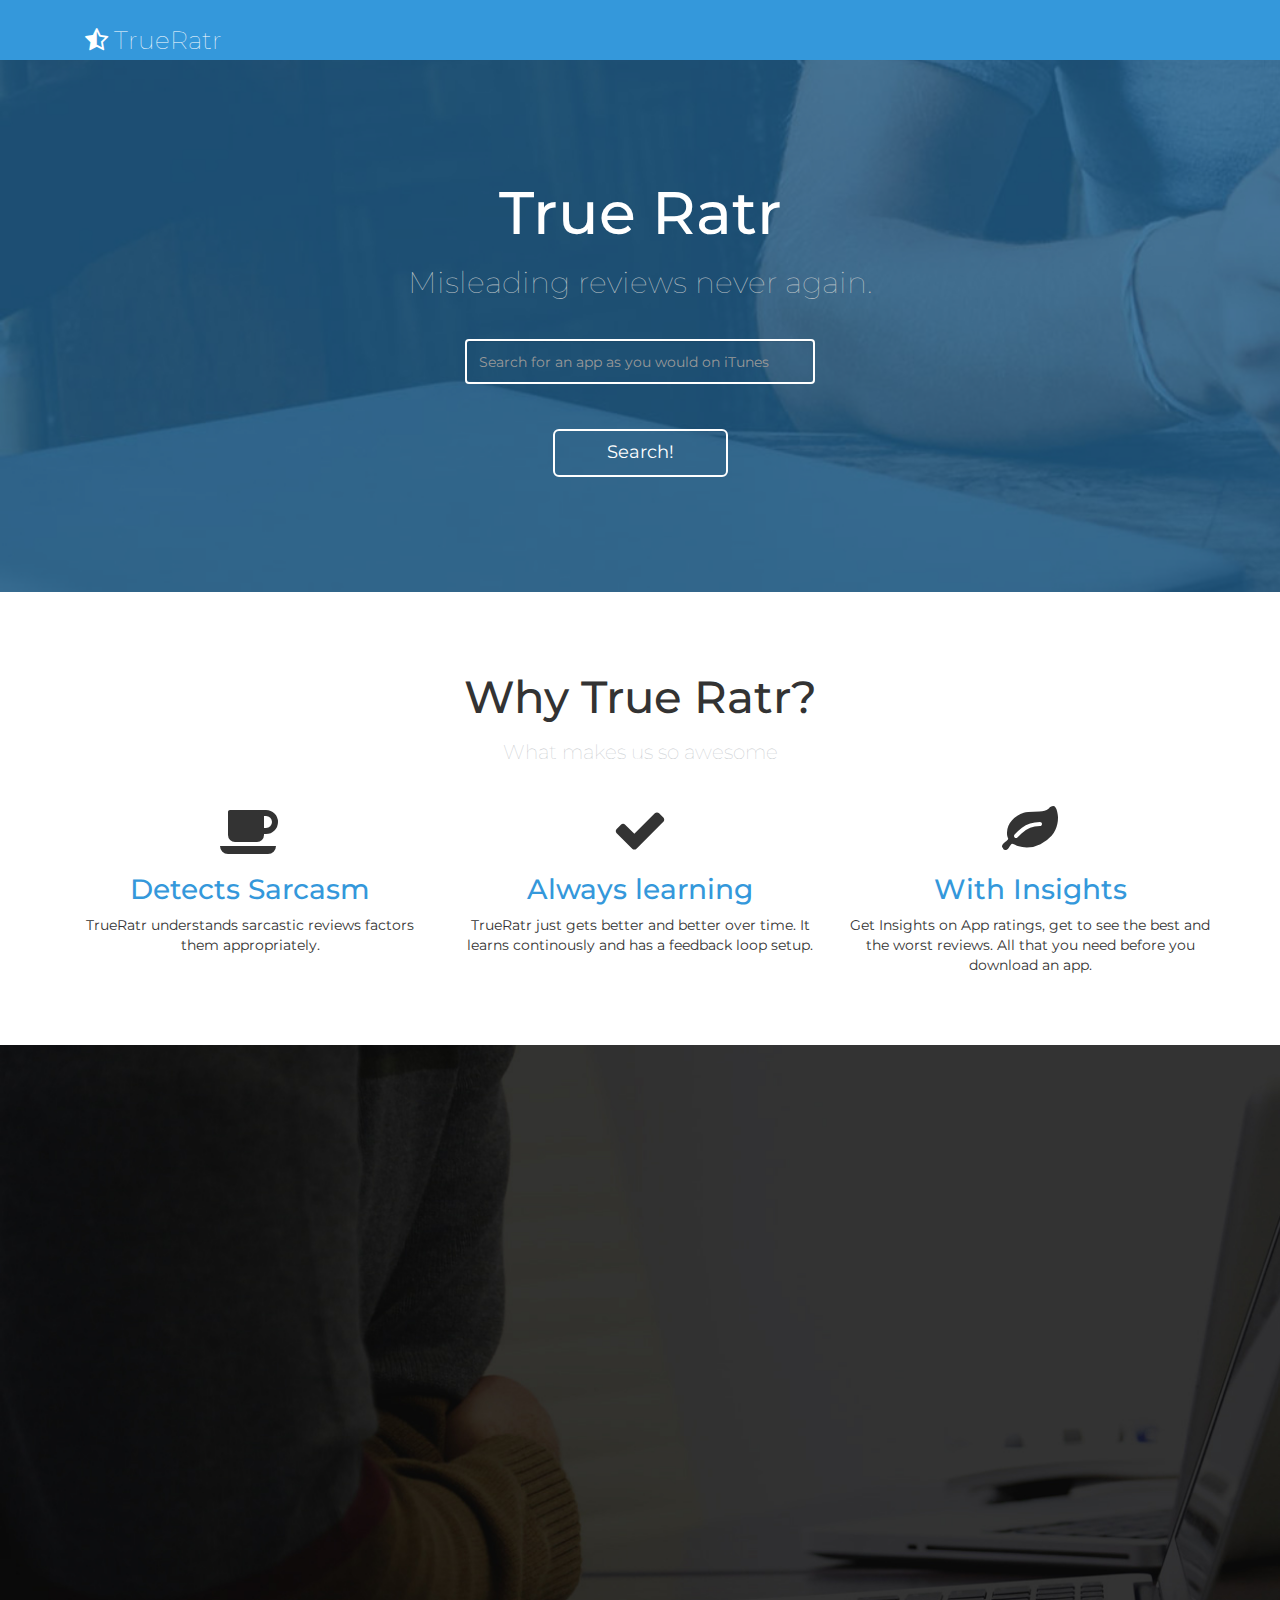
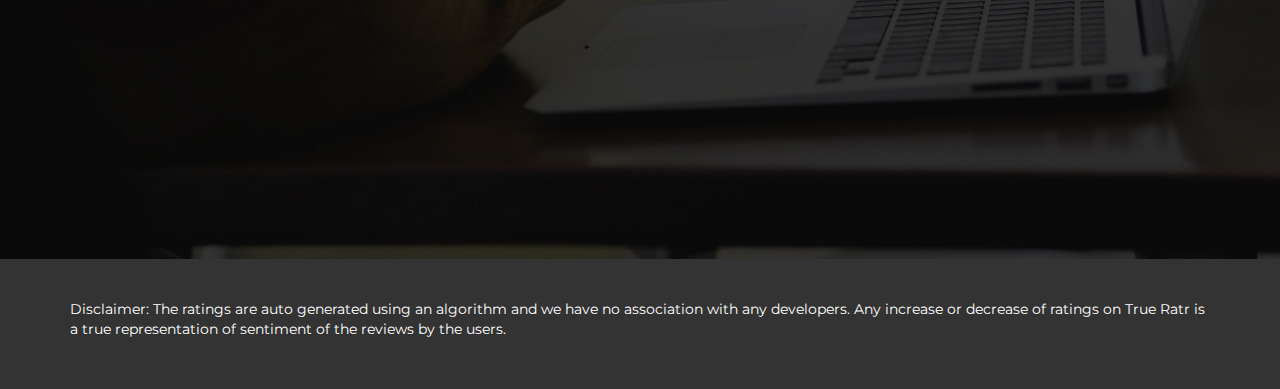
<file: index.html>
<!DOCTYPE html>
<html lang="en">

<head>
  <meta charset="utf-8">
  <meta name="viewport" content="width=device-width, initial-scale=1">
  <title>AppBox - Free Bootstrap App Theme</title>
  <link rel="apple-touch-icon" sizes="57x57" href="favicons/apple-icon-57x57.png">
<link rel="apple-touch-icon" sizes="60x60" href="favicons/apple-icon-60x60.png">
<link rel="apple-touch-icon" sizes="72x72" href="favicons/apple-icon-72x72.png">
<link rel="apple-touch-icon" sizes="76x76" href="favicons/apple-icon-76x76.png">
<link rel="apple-touch-icon" sizes="114x114" href="favicons/apple-icon-114x114.png">
<link rel="apple-touch-icon" sizes="120x120" href="favicons/apple-icon-120x120.png">
<link rel="apple-touch-icon" sizes="144x144" href="favicons/apple-icon-144x144.png">
<link rel="apple-touch-icon" sizes="152x152" href="favicons/apple-icon-152x152.png">
<link rel="apple-touch-icon" sizes="180x180" href="favicons/apple-icon-180x180.png">
<link rel="icon" type="image/png" sizes="192x192"  href="favicons/android-icon-192x192.png">
<link rel="icon" type="image/png" sizes="32x32" href="favicons/favicon-32x32.png">
<link rel="icon" type="image/png" sizes="96x96" href="favicons/favicon-96x96.png">
<link rel="icon" type="image/png" sizes="16x16" href="favicons/favicon-16x16.png">
<link rel="manifest" href="favicons/manifest.json">
<meta name="msapplication-TileColor" content="#ffffff">
<meta name="msapplication-TileImage" content="favicons/ms-icon-144x144.png">
<meta name="theme-color" content="#ffffff">



  <!-- Bootstrap -->
  <link rel="stylesheet" type="text/css" href="assets/css/bootstrap.css">

  <!-- Main Style -->
  <link rel="stylesheet" type="text/css" href="assets/css/main.css">

  <!-- Responsive Style -->
  <link rel="stylesheet" type="text/css" href="assets/css/responsive.css">

  <!--Icon Font-->
  <link rel="stylesheet" media="screen" href="assets/fonts/font-awesome/font-awesome.min.css" />


  <!-- Extras -->
  <link rel="stylesheet" type="text/css" href="assets/extras/animate.css">


  <!-- jQuery Load -->
  <script src="assets/js/jquery-min.js"></script>
  <!-- HTML5 Shim and Respond.js IE8 support of HTML5 elements and media queries -->

  <!--[if lt IE 9]>
          <script src="https://oss.maxcdn.com/libs/html5shiv/3.7.0/html5shiv.js"></script>
          <script src="https://oss.maxcdn.com/libs/respond.js/1.4.2/respond.min.js"></script>
        <![endif]-->

</head>

<body>
  <!-- Nav Menu Section -->
  <div class="logo-menu">
    <nav class="navbar navbar-default">
      <div class="container">
        <!-- Brand and toggle get grouped for better mobile display -->
        <div class="navbar-header col-md-3">
          
          <a class="navbar-brand" href="index.html"><i class="fa fa-fa fa-star-half-o"></i> TrueRatr</a>
        </div>

        <div class="collapse navbar-collapse" id="navbar">
          <ul class="nav navbar-nav pull-right">
          
          </ul>
        </div>
      </div>
    </nav>
  </div>
  <!-- Nav Menu Section End -->

  <!-- Hero Area Section -->

  <section id="hero-area">
    <div class="hero-inner">
      <div class="container">
        <div class="row">
          <div class="col-md-12">
            <h1 class="title-big">True Ratr</h1>
            <h2 class="subtitle-big">Misleading reviews never again.</h2>
          </div>
          <div class="col-md-12 text-center">
            <form role="form" class="sign-up-form">
              <div class="form-group col-md-offset-4 col-md-4 col-md-offset-4 wow fadeInDown">
                <input type="email" class="form-control" id="searchBox" placeholder="Search for an app as you would on iTunes">
              </div>
              <div class="form-group col-md-offset-4 col-md-4 col-md-offset-4 wow fadeInDown" data-wow-delay=".7s">
              
                <a class="sign-up-button btn btn-border btn-lg col-md-offset-3 col-md-6 col-md-offset-3 wow fadeInUp" data-wow-delay="1s" href="#">Search!</a>
              </div>
            </form>
          </div>
        </div>
      </div>
    </div>
  </section>

  <!-- Hero Area Section End-->



  <!-- feature Section -->

  <section id="key-features">
    <div class="container text-center">
      <div class="row">
        <h1 class="title-small wow tada">Why True Ratr?</h1>
        <h2 class="subtitle-small wow fadeInLeft" data-wow-delay=".5s">What makes us so awesome</h2>

        <div class="col-lg-4 col-md-4 col-sm-4 col-xs-12 wow fadeInUp" data-wow-delay=".5s">
          <div class="feature-item">
            <i class="fa fa-coffee fa-4x"></i>
            <h3>Detects Sarcasm</h3>
            <p>TrueRatr understands sarcastic reviews factors them appropriately.
            </p>
          </div>
        </div>


        <div class="col-lg-4 col-md-4 col-sm-4 col-xs-12 wow fadeInUp" data-wow-delay=".8s">
          <div class="feature-item">
            <i class="fa fa-check fa-4x"></i>
            <h3>Always learning</h3>
            <p>TrueRatr just gets better and better over time. It learns continously and has a feedback loop setup.</p>
          </div>
        </div>

        <div class="col-lg-4 col-md-4 col-sm-4 col-xs-12 wow fadeInUp" data-wow-delay="1.2s">
          <div class="feature-item">
            <i class="fa fa-leaf fa-4x"></i>
            <h3>With Insights</h3>
            <p>Get Insights on App ratings, get to see the best and the worst reviews. All that you need before you download an app.</p>
          </div>
        </div>

      </div>
    </div>
  </section>
  <!-- feature Section End -->

  <!-- feature Section Start -->
  <section id="features">
    <div class="container">
      <div class="row">
        <h1 class="title-small wow tada">The process</h1>
        <div class="col-lg-4 col-md-4 col-sm-4 col-xs-12">
          <div class="content-left text-right wow fadeInLeft animated" data-wow-offset="10">
            <div class="box-item left">
              <span class="icon">
                <i class="fa fa-th-list"></i>
              </span>
              <div class="text">
                <h4>Get all App Reviews</h4>
                <p>Scans all the reviews</p>
              </div>
            </div>
            <div class="box-item left">
              <span class="icon">
                <i class="fa fa-heart-o"></i>
              </span>
              <div class="text">
                <h4>Sentiment</h4>
                <p>Does a sentiment analysis on the reviews</p>
              </div>
            </div>
            <div class="box-item left">
              <span class="icon">
                <i class="fa fa-search-plus"></i>
              </span>
              <div class="text">
                <h4>Scan for Sarcasm</h4>
                <p>Scans for sarcastic reviews that has been a nightmare for all automated analysis</p>
              </div>
            </div>
          </div>
        </div>
        <div class="col-lg-4 col-md-4 col-sm-4 col-xs-12">
          <div class="show-box wow fadeInDown animated" data-wow-offset="10">
            <img src="assets/img/features/image.png" alt="">
          </div>
        </div>
        <div class="col-lg-4 col-md-4 col-sm-4 col-xs-12">
          <div class="content-right text-left wow fadeInRight animated" data-wow-offset="10">
            <div class="box-item right">
              <span class="icon">
                <i class="fa fa-search-plus"></i>
              </span>
              <div class="text">
                <h4>Quantify Reviews to Ratings</h4>
                <p>Gnerate a qunatifyable rating based on the sentiment of the reviews</p>
              </div>
            </div>
            <div class="box-item right">
              <span class="icon">
                <i class="fa fa-bar-chart-o"></i>
              </span>
              <div class="text">
                <h4>Insights</h4>
                <p>Gives you an insight on the best reviews</p>
              </div>
            </div>
            <div class="box-item right">
              <span class="icon">
                <i class="fa fa-ban"></i>
              </span>
              <div class="text">
                <h4>Outliers</h4>
                <p>Detects the outliers that sway the ratings</p>
              </div>
            </div>
          </div>
        </div>
      </div>
    </div>
  </section>
  <!-- Features Section Start -->
  <section id="bottom">
    <div class="container">
      </br>
   </br>
     <p>Disclaimer: The ratings are auto generated using an algorithm and we have no association with any developers. Any increase or decrease of ratings on True Ratr is a true representation of sentiment of the reviews by the users. </p>
    </br>
   </br>
    </div>
  </section>
  <!-- Bootstrap JS -->
  <script src="assets/js/bootstrap.js"></script>
  <!-- WOW JS plugin for animation -->
  <script src="assets/js/wow.js"></script>
  <!-- All JS plugin Triggers -->
  <script src="assets/js/main.js"></script>
</body>
</html>
</file>
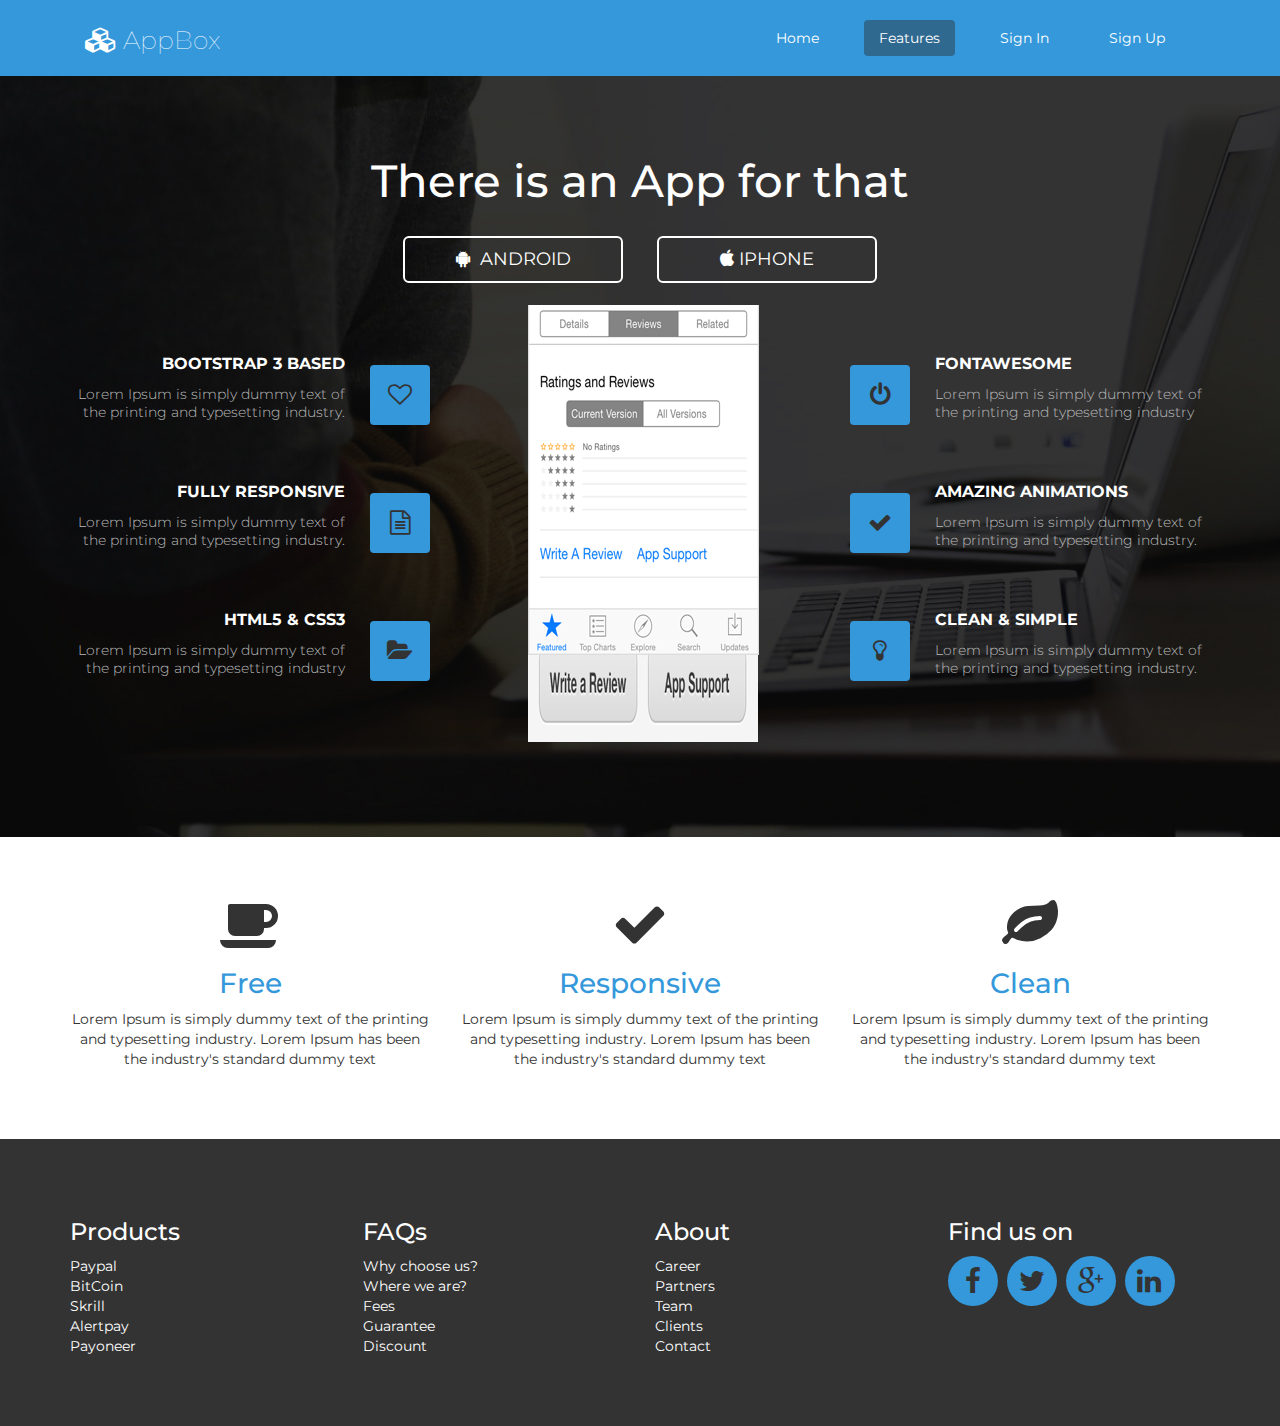
<file: features.html>
<!DOCTYPE html>
<html lang="en">

<head>
  <meta charset="utf-8">
  <meta name="viewport" content="width=device-width, initial-scale=1">
  <title>AppBox - Free Bootstrap App Theme</title>



  <!-- Bootstrap -->
  <link rel="stylesheet" type="text/css" href="assets/css/bootstrap.css">

  <!-- Main Style -->
  <link rel="stylesheet" type="text/css" href="assets/css/main.css">

  <!-- Responsive Style -->
  <link rel="stylesheet" type="text/css" href="assets/css/responsive.css">

  <!--Icon Font-->
  <link rel="stylesheet" media="screen" href="assets/fonts/font-awesome/font-awesome.min.css" />


  <!-- Extras -->
  <link rel="stylesheet" type="text/css" href="assets/extras/animate.css">


  <!-- jQuery Load -->
  <script src="assets/js/jquery-min.js"></script>
  <!-- HTML5 Shim and Respond.js IE8 support of HTML5 elements and media queries -->

  <!--[if lt IE 9]>
          <script src="https://oss.maxcdn.com/libs/html5shiv/3.7.0/html5shiv.js"></script>
          <script src="https://oss.maxcdn.com/libs/respond.js/1.4.2/respond.min.js"></script>
        <![endif]-->

</head>

<body>
  <!-- Nav Menu Section -->
  <div class="logo-menu">
    <nav class="navbar navbar-default">
      <div class="container">
        <!-- Brand and toggle get grouped for better mobile display -->
        <div class="navbar-header col-md-3">
          <button type="button" class="navbar-toggle" data-toggle="collapse" data-target="#navbar">
            <span class="sr-only">Toggle navigation</span>
            <span class="icon-bar"></span>
            <span class="icon-bar"></span>
            <span class="icon-bar"></span>
          </button>
          <a class="navbar-brand" href="index.html"><i class="fa fa-fa fa-cubes"></i> AppBox</a>
        </div>

        <div class="collapse navbar-collapse" id="navbar">
          <ul class="nav navbar-nav pull-right">
            <li><a href="index.html">Home</a>
            </li>
            <li class="active"><a href="features.html">Features</a>
            </li>
            <li><a href="sign-in.html">Sign In</a>
            </li>
            <li><a href="sign-up.html">Sign Up</a>
            </li>
          </ul>
        </div>
      </div>
    </nav>
  </div>
  <!-- Nav Menu Section End -->

  <!-- feature Section Start -->
  <section id="features">
    <div class="container">
      <div class="row">
        <h1 class="title-small wow tada">There is an App for that</h1>
        <div class="col-md-12 text-center">
          <a class="btn btn-border btn-lg wow fadeInLeft animated" data-wow-offset="10" href="#"><i class="fa fa-android"></i> Android</a>
          <a class="btn btn-border btn-lg wow fadeInRight animated" data-wow-offset="10" href="#"><i class="fa fa-apple"></i>iPhone</a>
        </div>
        <div class="col-lg-4 col-md-4 col-sm-4 col-xs-12">
          <div class="content-left text-right wow fadeInLeft animated" data-wow-offset="10">
            <div class="box-item left">
              <span class="icon">
                <i class="fa fa-heart-o"></i>
              </span>
              <div class="text">
                <h4>Bootstrap 3 Based</h4>
                <p>Lorem Ipsum is simply dummy text of the printing and typesetting industry.</p>
              </div>
            </div>
            <div class="box-item left">
              <span class="icon">
                <i class="fa fa-file-text-o"></i>
              </span>
              <div class="text">
                <h4>Fully Responsive</h4>
                <p>Lorem Ipsum is simply dummy text of the printing and typesetting industry.</p>
              </div>
            </div>
            <div class="box-item left">
              <span class="icon">
                <i class="fa fa-folder-open"></i>
              </span>
              <div class="text">
                <h4>HTML5 & CSS3</h4>
                <p>Lorem Ipsum is simply dummy text of the printing and typesetting industry</p>
              </div>
            </div>
          </div>
        </div>
        <div class="col-lg-4 col-md-4 col-sm-4 col-xs-12">
          <div class="show-box wow fadeInDown animated" data-wow-offset="10">
            <img src="assets/img/features/iPhone.png" alt="">
          </div>
        </div>
        <div class="col-lg-4 col-md-4 col-sm-4 col-xs-12">
          <div class="content-right text-left wow fadeInRight animated" data-wow-offset="10">
            <div class="box-item right">
              <span class="icon">
                <i class="fa fa-power-off"></i>
              </span>
              <div class="text">
                <h4>FontAwesome</h4>
                <p>Lorem Ipsum is simply dummy text of the printing and typesetting industry</p>
              </div>
            </div>
            <div class="box-item right">
              <span class="icon">
                <i class="fa fa-check"></i>
              </span>
              <div class="text">
                <h4>Amazing Animations</h4>
                <p>Lorem Ipsum is simply dummy text of the printing and typesetting industry.</p>
              </div>
            </div>
            <div class="box-item right">
              <span class="icon">
                <i class="fa fa-lightbulb-o"></i>
              </span>
              <div class="text">
                <h4>Clean & Simple</h4>
                <p>Lorem Ipsum is simply dummy text of the printing and typesetting industry.</p>
              </div>
            </div>
          </div>
        </div>
      </div>
    </div>
  </section>


  <!-- feature Section -->

  <section id="key-features">
    <div class="container text-center">
      <div class="row">

        <div class="col-lg-4 col-md-4 col-sm-4 col-xs-12 wow fadeInUp" data-wow-delay=".5s">
          <div class="feature-item">
            <i class="fa fa-coffee fa-4x"></i>
            <h3>Free</h3>
            <p>Lorem Ipsum is simply dummy text of the printing and typesetting industry. Lorem Ipsum has been the industry's standard dummy text</p>
          </div>
        </div>


        <div class="col-lg-4 col-md-4 col-sm-4 col-xs-12 wow fadeInUp" data-wow-delay=".8s">
          <div class="feature-item">
            <i class="fa fa-check fa-4x"></i>
            <h3>Responsive</h3>
            <p>Lorem Ipsum is simply dummy text of the printing and typesetting industry. Lorem Ipsum has been the industry's standard dummy text</p>
          </div>
        </div>

        <div class="col-lg-4 col-md-4 col-sm-4 col-xs-12 wow fadeInUp" data-wow-delay="1.2s">
          <div class="feature-item">
            <i class="fa fa-leaf fa-4x"></i>
            <h3>Clean</h3>
            <p>Lorem Ipsum is simply dummy text of the printing and typesetting industry. Lorem Ipsum has been the industry's standard dummy text</p>
          </div>
        </div>

      </div>
    </div>
  </section>
  <!-- feature Section End -->

  <section id="bottom">
    <div class="container">
      <div class="row">
        <div class="col-md-3 col-sm-3 col-xs-12">
          <h3>Products</h3>
          <ul>
            <li><a href="#">Paypal</a>
            </li>
            <li><a href="#">BitCoin</a>
            </li>
            <li><a href="#">Skrill</a>
            </li>
            <li><a href="#">Alertpay</a>
            </li>
            <li><a href="#">Payoneer</a>
            </li>
          </ul>
        </div>
        <div class="col-md-3 col-sm-3 col-xs-12">
          <h3>FAQs</h3>
          <ul>
            <li><a href="#">Why choose us?</a>
            </li>
            <li><a href="#">Where we are?</a>
            </li>
            <li><a href="#">Fees</a>
            </li>
            <li><a href="#">Guarantee</a>
            </li>
            <li><a href="#">Discount</a>
            </li>
          </ul>
        </div>
        <div class="col-md-3 col-sm-3 col-xs-12">
          <h3>About</h3>
          <ul>
            <li><a href="#">Career</a>
            </li>
            <li><a href="#">Partners</a>
            </li>
            <li><a href="#">Team</a>
            </li>
            <li><a href="#">Clients</a>
            </li>
            <li><a href="#">Contact</a>
            </li>
          </ul>
        </div>
        <div class="col-md-3 col-sm-3 col-xs-12">
          <h3>Find us on</h3>
          <a class="social" href="#" target="_blank"><i class="fa fa-facebook fa-2x"></i></a>
          <a class="social" href="#" target="_blank"><i class="fa fa-twitter fa-2x"></i></a>
          <a class="social" href="#" target="_blank"><i class="fa fa-google-plus fa-2x"></i></a>
          <a class="social" href="#" target="_blank"><i class="fa fa-linkedin fa-2x"></i></a>
        </div>
      </div>
    </div>
  </section>
  <!-- Bootstrap JS -->
  <script src="assets/js/bootstrap.js"></script>
  <!-- WOW JS plugin for animation -->
  <script src="assets/js/wow.js"></script>
  <!-- All JS plugin Triggers -->
  <script src="assets/js/main.js"></script>
</body>
</html>
</file>
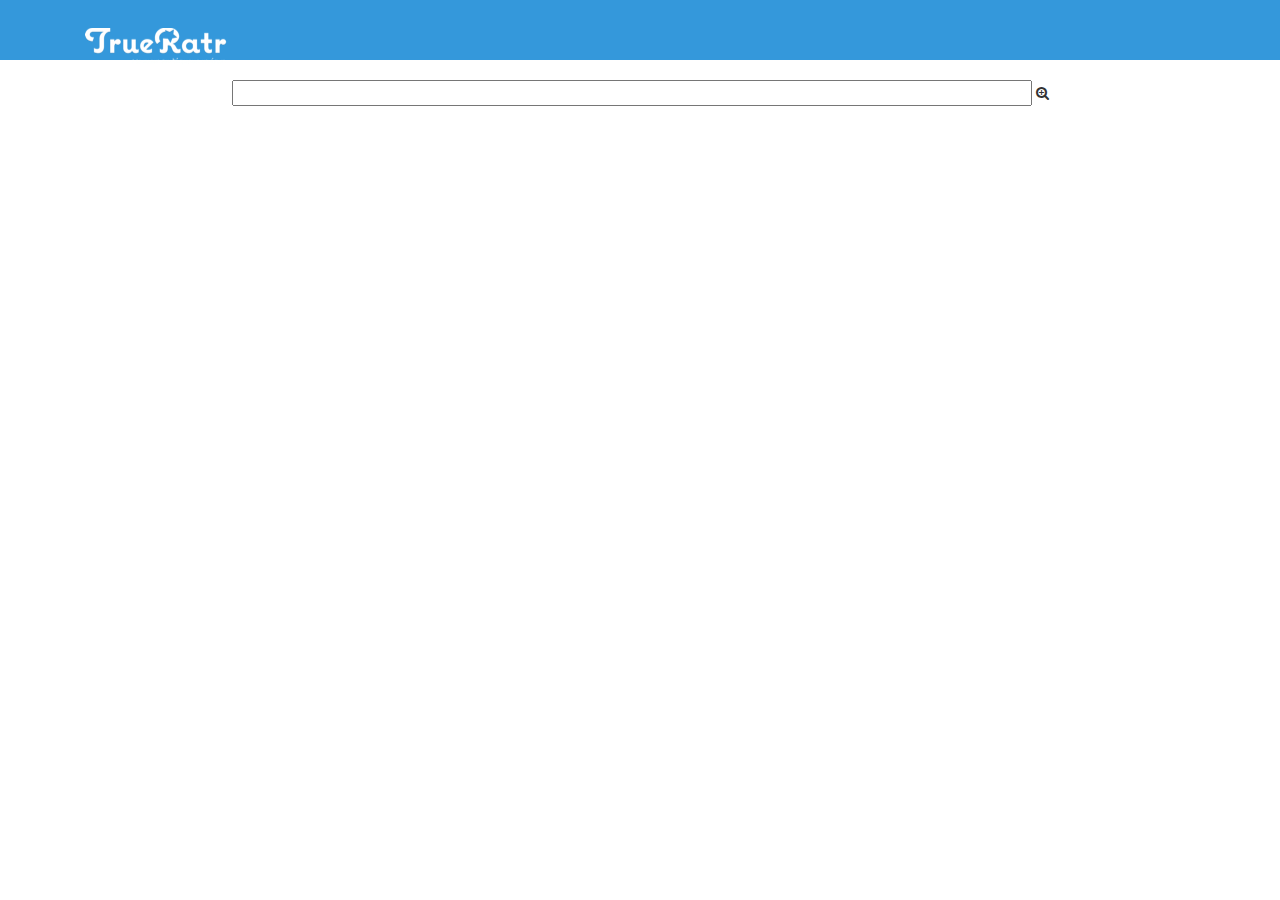
<file: searchlisting.html>
<!DOCTYPE html>
<html lang="en">
<head>

<meta charset="utf-8">
<meta name="viewport" content="width=device-width, initial-scale=1">
<title>TrueRatr - Misleading Reviews Never Again</title>
<link rel="apple-touch-icon" sizes="57x57" href="favicons/apple-icon-57x57.png">
<link rel="apple-touch-icon" sizes="60x60" href="favicons/apple-icon-60x60.png">
<link rel="apple-touch-icon" sizes="72x72" href="favicons/apple-icon-72x72.png">
<link rel="apple-touch-icon" sizes="76x76" href="favicons/apple-icon-76x76.png">
<link rel="apple-touch-icon" sizes="114x114" href="favicons/apple-icon-114x114.png">
<link rel="apple-touch-icon" sizes="120x120" href="favicons/apple-icon-120x120.png">
<link rel="apple-touch-icon" sizes="144x144" href="favicons/apple-icon-144x144.png">
<link rel="apple-touch-icon" sizes="152x152" href="favicons/apple-icon-152x152.png">
<link rel="apple-touch-icon" sizes="180x180" href="favicons/apple-icon-180x180.png">
<link rel="icon" type="image/png" sizes="192x192"  href="favicons/android-icon-192x192.png">
<link rel="icon" type="image/png" sizes="32x32" href="favicons/favicon-32x32.png">
<link rel="icon" type="image/png" sizes="96x96" href="favicons/favicon-96x96.png">
<link rel="icon" type="image/png" sizes="16x16" href="favicons/favicon-16x16.png">
<link rel="manifest" href="favicons/manifest.json">
<meta name="msapplication-TileColor" content="#ffffff">
<meta name="msapplication-TileImage" content="favicons/ms-icon-144x144.png">
<meta name="theme-color" content="#ffffff">



  <!-- Bootstrap -->
  <link rel="stylesheet" type="text/css" href="assets/css/bootstrap.css">

  <!-- Main Style -->
  <link rel="stylesheet" type="text/css" href="assets/css/main.css">

  <!-- Responsive Style -->
  <link rel="stylesheet" type="text/css" href="assets/css/responsive.css">

  <!--Icon Font-->
  <link rel="stylesheet" media="screen" href="assets/fonts/font-awesome/font-awesome.min.css" />


  <!-- Extras -->
  <link rel="stylesheet" type="text/css" href="assets/extras/animate.css">


  <!-- jQuery Load -->
  <script src="assets/js/jquery-min.js"></script>
  <!-- HTML5 Shim and Respond.js IE8 support of HTML5 elements and media queries -->

  <!--[if lt IE 9]>
          <script src="https://oss.maxcdn.com/libs/html5shiv/3.7.0/html5shiv.js"></script>
          <script src="https://oss.maxcdn.com/libs/respond.js/1.4.2/respond.min.js"></script>
       <![endif]-->

<script>


function addList(obj) {
  var ul = document.getElementById("searchList");
  var li = document.createElement("li");
  var divEle = document.createElement("div");
  divEle.innerHTML = "<div style='background-color: #3498DB;color: white;height: 60px;line-height: 60px;text-align: center;'> <div class='col-md-12'>"+ obj.trackName +"</div> </div> <div class='row1'> <div class='col-md-12' style='text-align=right'> Publisher :   "+obj.artistName +"</div></div><div class='row1'><div class='col-md-12'> App Description : "+ obj.description+"</div> </div> <div class='row1'><div class='col-md-6' style='text-align:center'> Actual Rating</div> <div style='text-align:center' class='col-md-6'> True Rating </div> </div> <div class='row1'><div style='font-size:350%;text-align:center' class='col-md-6'>"+obj.averageUserRating+"</div> <div style='font-size:350%;text-align:center;' class='col-md-6'>"+obj.trueRating.toFixed(2)+"</div> </div> <div class='row' style='text-align:center'> <a type='button' href='#'> Know More </a> </div>";
  li.appendChild(divEle);
  li.setAttribute("id", 123); // added line
  ul.appendChild(li);
}



function getQueryVariable(variable) {
  var query = window.location.search.substring(1);
  var vars = query.split("&");
  for (var i=0;i<vars.length;i++) {
    var pair = vars[i].split("=");
    if (pair[0] == variable) {
      return pair[1];
    }
  } 
  alert('Query Variable ' + variable + ' not found');
}

renderData = function(jsonResponse){
  document.getElementById("lb").style.display = "none";
  document.getElementById("searchList").style.display = "block";

  if(jsonResponse.resultCount > 0){
  for(var i=0;i < jsonResponse.resultCount;i++){
    addList(jsonResponse.results[i]);}
  }
else
  {
    alert("No Results found for the given search term");
    window.location.href = "trueratr.html"
  }
}

var getStarted = function() {

}

var getData = function() {
  baseurl = "https://trueratr-backend.herokuapp.com/search?q="
  queryString = getQueryVariable("q");
  url = baseurl+queryString;
  $.getJSON(url, renderData)

}


// render data
window.getData = getData;



</script>


</head>

<body onload="getData();">
  <!-- Nav Menu Section -->
  <div class="logo-menu">
    <nav class="navbar navbar-default">
      <div class="container">
        <!-- Brand and toggle get grouped for better mobile display -->
        <div class="navbar-header col-md-3">
          
          <a class="navbar-brand" href="trueratr.html"> <img src="assets/img/features/Desktop.png" alt=""></a>
        </div>

        <div class="collapse navbar-collapse" id="navbar">
          <ul class="nav navbar-nav pull-right">
          
          </ul>
        </div>
      </div>
    </nav>
  </div>



  <!-- Nav Menu Section End -->

  <!-- Search Bar -->

  <br>
  <div class="col-md-12 text-center" style="margin-bottom: 60px;margin-left: auto;margin-right: auto;text-align: center;">
            <div class="search-wrapper" style="width: 820px;margin: auto;">
                <input type="text" style="width: 800px;">
                <div class="search-button fa fa-search-plus"></div>
            </div>
  </div>

  <br>
  <br>

  <!-- Search Bar Ends -->
  
  <div class="container" style="text-align:center"id="searchListingDiv">
  <div class="load-bar" id="lb">
  <div class="bar"></div>
  <div class="bar"></div>
  <div class="bar"></div>
  </div>
  <ul id="searchList" style ="display:none" class="list-group">
  </ul> 
  </div>
 

</body>
</html>
</file>
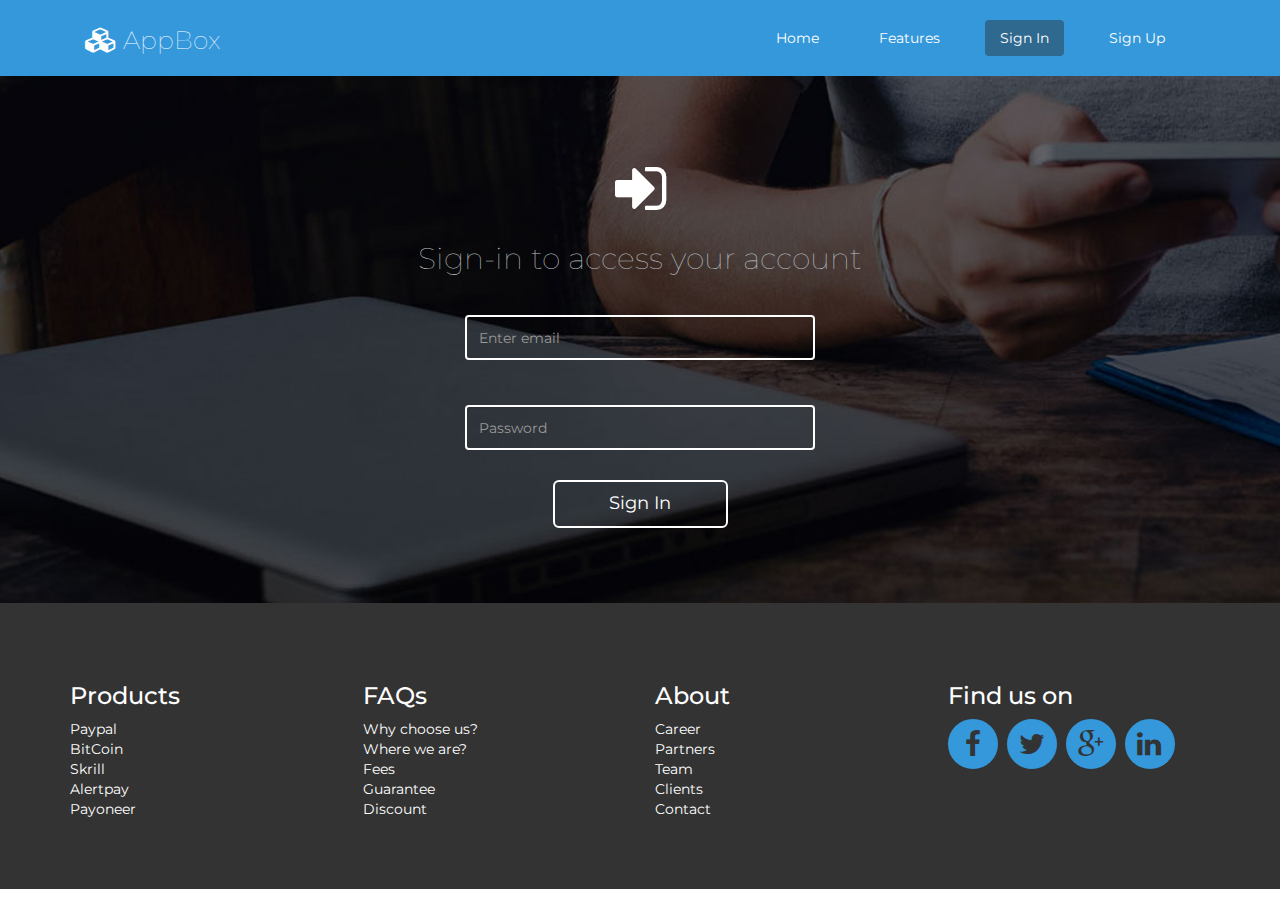
<file: sign-in.html>
<!DOCTYPE html>
    <html lang="en">
      <head>
        <meta charset="utf-8">
        <meta name="viewport" content="width=device-width, initial-scale=1">
        <title>AppBox - Free Bootstrap App Theme</title>
    
        

        <!-- Bootstrap -->
        <link rel="stylesheet" type="text/css" href="assets/css/bootstrap.css">
        
        <!-- Main Style -->
        <link rel="stylesheet" type="text/css" href="assets/css/main.css">

        <!-- Responsive Style -->
        <link rel="stylesheet" type="text/css" href="assets/css/responsive.css">

        <!--Icon Font-->
        <link rel="stylesheet" media="screen" href="assets/fonts/font-awesome/font-awesome.min.css" />


        <!-- Extras -->
        <link rel="stylesheet" type="text/css" href="assets/extras/animate.css">


        <!-- jQuery Load -->
        <script src="assets/js/jquery-min.js"></script>
        <!-- HTML5 Shim and Respond.js IE8 support of HTML5 elements and media queries -->
        
        <!--[if lt IE 9]>
          <script src="https://oss.maxcdn.com/libs/html5shiv/3.7.0/html5shiv.js"></script>
          <script src="https://oss.maxcdn.com/libs/respond.js/1.4.2/respond.min.js"></script>
        <![endif]-->

      </head>

    <body>
    <!-- Nav Menu Section -->
    <div class="logo-menu">
    <nav class="navbar navbar-default">
      <div class="container">
        <!-- Brand and toggle get grouped for better mobile display -->
        <div class="navbar-header col-md-3">
          <button type="button" class="navbar-toggle" data-toggle="collapse" data-target="#navbar">
            <span class="sr-only">Toggle navigation</span>
            <span class="icon-bar"></span>
            <span class="icon-bar"></span>
            <span class="icon-bar"></span>
          </button>
          <a class="navbar-brand" href="index.html"><i class="fa fa-fa fa-cubes"></i> AppBox</a>
        </div>

        <div class="collapse navbar-collapse" id="navbar">
        <ul class="nav navbar-nav pull-right">
            <li><a href="index.html">Home</a>
            </li>
            <li><a href="features.html">Features</a>
            </li>
            <li class="active"><a href="sign-in.html">Sign In</a>
            </li>
            <li><a href="sign-up.html">Sign Up</a>
            </li>
          </ul>
        </div>
      </div>
    </nav>
    </div>
<!-- Nav Menu Section End -->

<!-- Hero Area Section -->

<section id="sign-in-area">

<div class="container">
    <div class="row">
<div class="col-md-12">
        <h1 class="title-big wow fadeIn"><i class="fa fa-sign-in"></i></h1>
        <h2 class="subtitle-big">Sign-in to access your account</h2>
</div>


<div class="col-md-12 text-center">

<form role="form" class="sign-in-form">
  <div class="form-group col-md-offset-4 col-md-4 col-md-offset-4 wow fadeInDown">
    <input type="email" class="form-control" id="signinemail" placeholder="Enter email">
  </div>
  <div class="form-group col-md-offset-4 col-md-4 col-md-offset-4 wow fadeInDown" data-wow-delay=".7s">
    <input type="password" class="form-control" id="signinpassword" placeholder="Password">

    <a class="sign-up-button btn btn-border btn-lg col-md-offset-3 col-md-6 col-md-offset-3 wow fadeInUp" data-wow-delay="1s" href="#">Sign In</a>
  </div>
</form>
</div>
</div>
</div>
</div>
</section>

<!-- Hero Area Section End-->





    <section id="bottom">
    <div class="container">
    <div class="row">

    <div class="col-md-3 col-sm-3 col-xs-12">
    <h3>Products</h3>
    <ul>
        <li><a href="#">Paypal</a></li>
        <li><a href="#">BitCoin</a></li>
        <li><a href="#">Skrill</a></li>
        <li><a href="#">Alertpay</a></li>
        <li><a href="#">Payoneer</a></li>
    </ul>
    </div>

    <div class="col-md-3 col-sm-3 col-xs-12">
    <h3>FAQs</h3>
    <ul>
        <li><a href="#">Why choose us?</a></li>
        <li><a href="#">Where we are?</a></li>
        <li><a href="#">Fees</a></li>
        <li><a href="#">Guarantee</a></li>
        <li><a href="#">Discount</a></li>
    </ul>
    </div>


    <div class="col-md-3 col-sm-3 col-xs-12">
    <h3>About</h3>
    <ul>
        <li><a href="#">Career</a></li>
        <li><a href="#">Partners</a></li>
        <li><a href="#">Team</a></li>
        <li><a href="#">Clients</a></li>
        <li><a href="#">Contact</a></li>
    </ul>
    </div>


    <div class="col-md-3 col-sm-3 col-xs-12">
    <h3>Find us on</h3>
        <a class="social" href="#" target="_blank"><i class="fa fa-facebook fa-2x"></i></a>
        <a class="social" href="#" target="_blank"><i class="fa fa-twitter fa-2x"></i></a>
        <a class="social" href="#" target="_blank"><i class="fa fa-google-plus fa-2x"></i></a>
        <a class="social" href="#" target="_blank"><i class="fa fa-linkedin fa-2x"></i></a>
    </div>


</div>
    </div>
    </section>
        <!-- Bootstrap JS -->
        <script src="assets/js/bootstrap.js"></script>
        <!-- WOW JS plugin for animation -->
        <script src="assets/js/wow.js"></script>
        <!-- All JS plugin Triggers -->
        <script src="assets/js/main.js"></script>



    </body>
    </html>
</file>
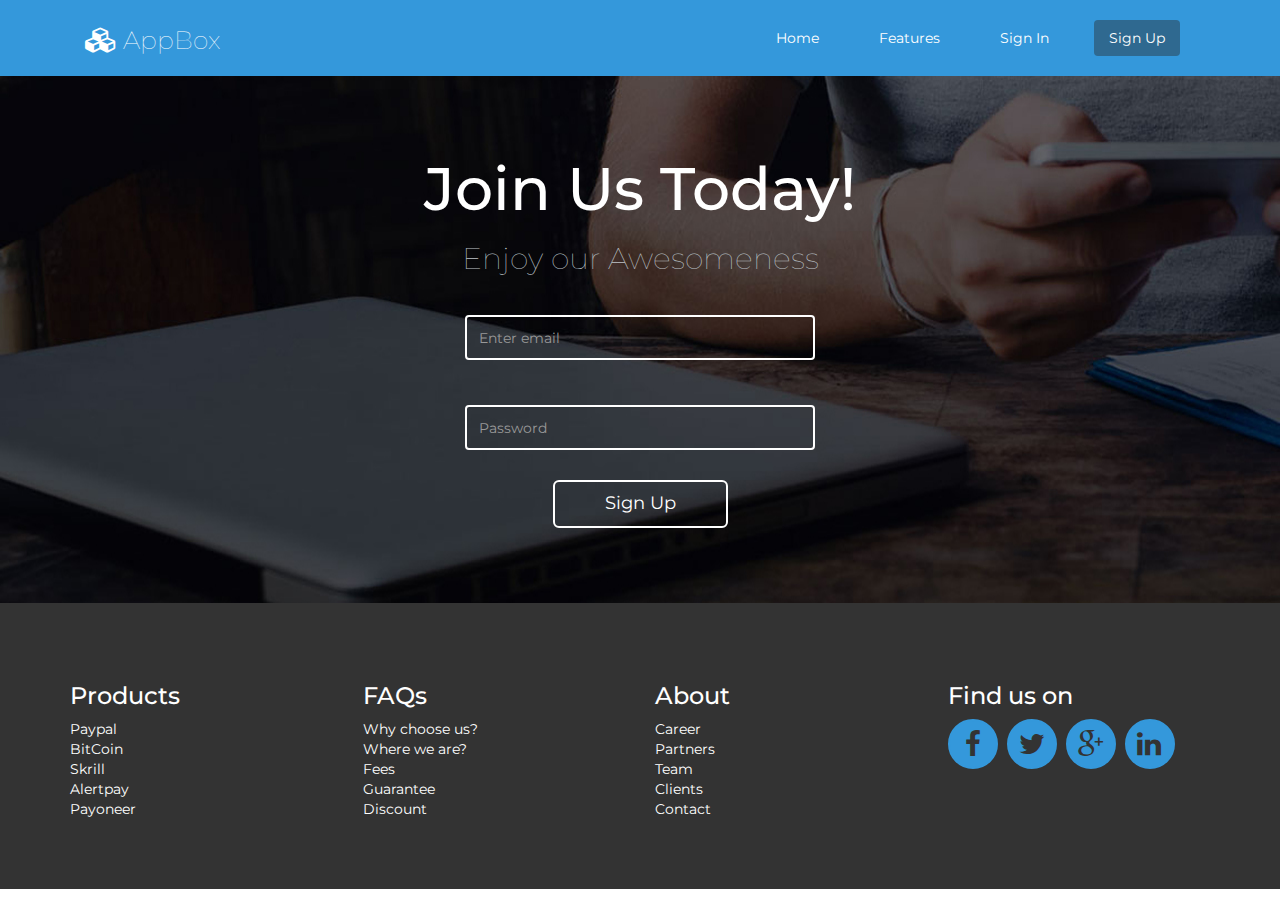
<file: sign-up.html>
<!DOCTYPE html>
    <html lang="en">
      <head>
        <meta charset="utf-8">
        <meta name="viewport" content="width=device-width, initial-scale=1">
        <title>AppBox - Free Bootstrap App Theme</title>

        

        <!-- Bootstrap -->
        <link rel="stylesheet" type="text/css" href="assets/css/bootstrap.css">
        
        <!-- Main Style -->
        <link rel="stylesheet" type="text/css" href="assets/css/main.css">

        <!-- Responsive Style -->
        <link rel="stylesheet" type="text/css" href="assets/css/responsive.css">

        <!--Icon Font-->
        <link rel="stylesheet" media="screen" href="assets/fonts/font-awesome/font-awesome.min.css" />


        <!-- Extras -->
        <link rel="stylesheet" type="text/css" href="assets/extras/animate.css">


        <!-- jQuery Load -->
        <script src="assets/js/jquery-min.js"></script>
        <!-- HTML5 Shim and Respond.js IE8 support of HTML5 elements and media queries -->
        
        <!--[if lt IE 9]>
          <script src="https://oss.maxcdn.com/libs/html5shiv/3.7.0/html5shiv.js"></script>
          <script src="https://oss.maxcdn.com/libs/respond.js/1.4.2/respond.min.js"></script>
        <![endif]-->

      </head>

    <body>
    <!-- Nav Menu Section -->
    <div class="logo-menu">
    <nav class="navbar navbar-default">
      <div class="container">
        <!-- Brand and toggle get grouped for better mobile display -->
        <div class="navbar-header col-md-3">
          <button type="button" class="navbar-toggle" data-toggle="collapse" data-target="#navbar">
            <span class="sr-only">Toggle navigation</span>
            <span class="icon-bar"></span>
            <span class="icon-bar"></span>
            <span class="icon-bar"></span>
          </button>
          <a class="navbar-brand" href="index.html"><i class="fa fa-fa fa-cubes"></i> AppBox</a>
        </div>

        <div class="collapse navbar-collapse" id="navbar">
            <ul class="nav navbar-nav pull-right">
            <li><a href="index.html">Home</a>
            </li>
            <li><a href="features.html">Features</a>
            </li>
            <li><a href="sign-in.html">Sign In</a>
            </li>
            <li class="active"><a href="sign-up.html">Sign Up</a></li>
            </ul>
        </div>
      </div>
    </nav>
    </div>
<!-- Nav Menu Section End -->

<!-- Hero Area Section -->

<section id="sign-up-area">

<div class="container">
    <div class="row">
<div class="col-md-12">
        <h1 class="title-big wow fadeIn">Join Us Today!</h1>
        <h2 class="subtitle-big">Enjoy our Awesomeness</h2>
</div>


<div class="col-md-12 text-center">

<form role="form" class="sign-up-form">
  <div class="form-group col-md-offset-4 col-md-4 col-md-offset-4 wow fadeInDown">
    <input type="email" class="form-control" id="signupemail" placeholder="Enter email">
  </div>
  <div class="form-group col-md-offset-4 col-md-4 col-md-offset-4 wow fadeInDown" data-wow-delay=".7s">
    <input type="password" class="form-control" id="signuppassword" placeholder="Password">

    <a class="sign-up-button btn btn-border btn-lg col-md-offset-3 col-md-6 col-md-offset-3 wow fadeInUp" data-wow-delay="1s" href="#">Sign Up</a>
  </div>
</form>
</div>
</div>
</div>
</div>
</section>

<!-- Hero Area Section End-->





    <section id="bottom">
    <div class="container">
    <div class="row">

    <div class="col-md-3 col-sm-3 col-xs-12">
    <h3>Products</h3>
    <ul>
        <li><a href="#">Paypal</a></li>
        <li><a href="#">BitCoin</a></li>
        <li><a href="#">Skrill</a></li>
        <li><a href="#">Alertpay</a></li>
        <li><a href="#">Payoneer</a></li>
    </ul>
    </div>

    <div class="col-md-3 col-sm-3 col-xs-12">
    <h3>FAQs</h3>
    <ul>
        <li><a href="#">Why choose us?</a></li>
        <li><a href="#">Where we are?</a></li>
        <li><a href="#">Fees</a></li>
        <li><a href="#">Guarantee</a></li>
        <li><a href="#">Discount</a></li>
    </ul>
    </div>


    <div class="col-md-3 col-sm-3 col-xs-12">
    <h3>About</h3>
    <ul>
        <li><a href="#">Career</a></li>
        <li><a href="#">Partners</a></li>
        <li><a href="#">Team</a></li>
        <li><a href="#">Clients</a></li>
        <li><a href="#">Contact</a></li>
    </ul>
    </div>


    <div class="col-md-3 col-sm-3 col-xs-12">
    <h3>Find us on</h3>
        <a class="social" href="#" target="_blank"><i class="fa fa-facebook fa-2x"></i></a>
        <a class="social" href="#" target="_blank"><i class="fa fa-twitter fa-2x"></i></a>
        <a class="social" href="#" target="_blank"><i class="fa fa-google-plus fa-2x"></i></a>
        <a class="social" href="#" target="_blank"><i class="fa fa-linkedin fa-2x"></i></a>
    </div>


</div>
    </div>
    </section>
        <!-- Bootstrap JS -->
        <script src="assets/js/bootstrap.js"></script>
        <!-- WOW JS plugin for animation -->
        <script src="assets/js/wow.js"></script>
        <!-- All JS plugin Triggers -->
        <script src="assets/js/main.js"></script>



    </body>
    </html>
</file>
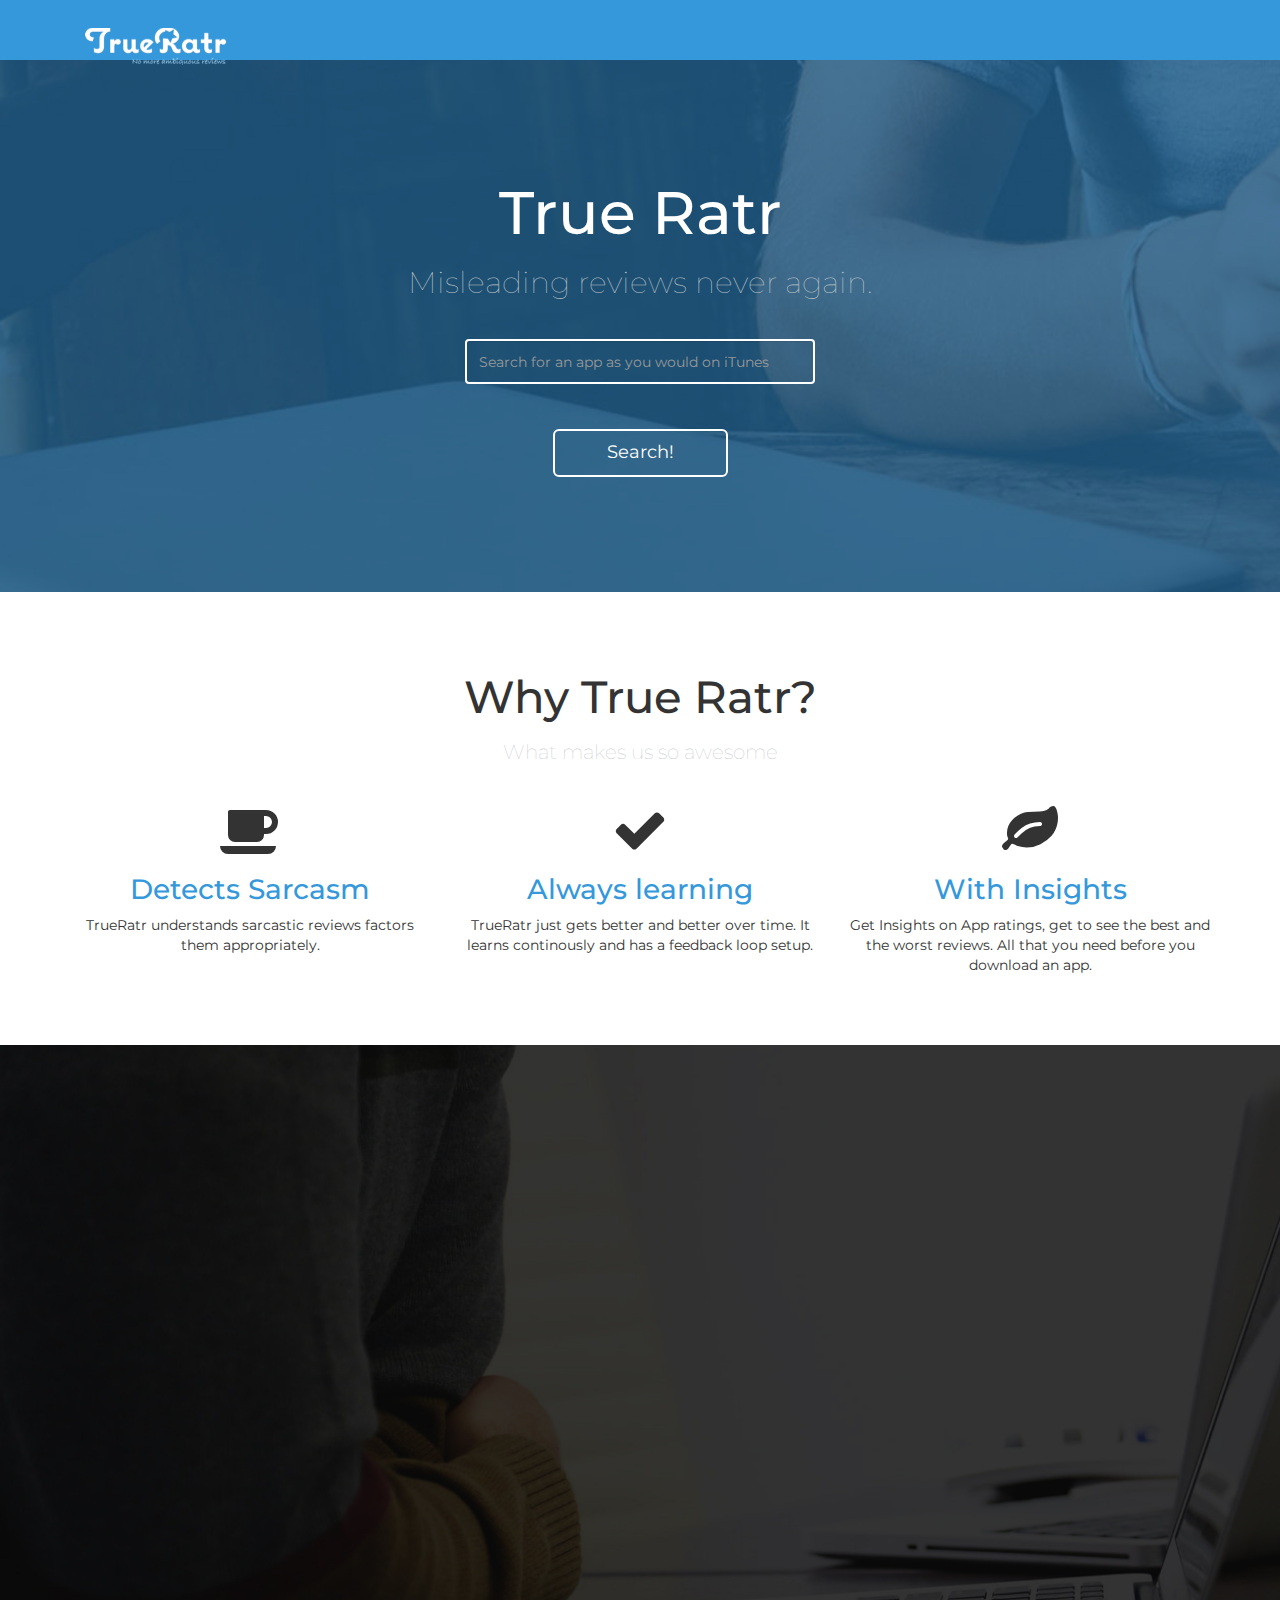
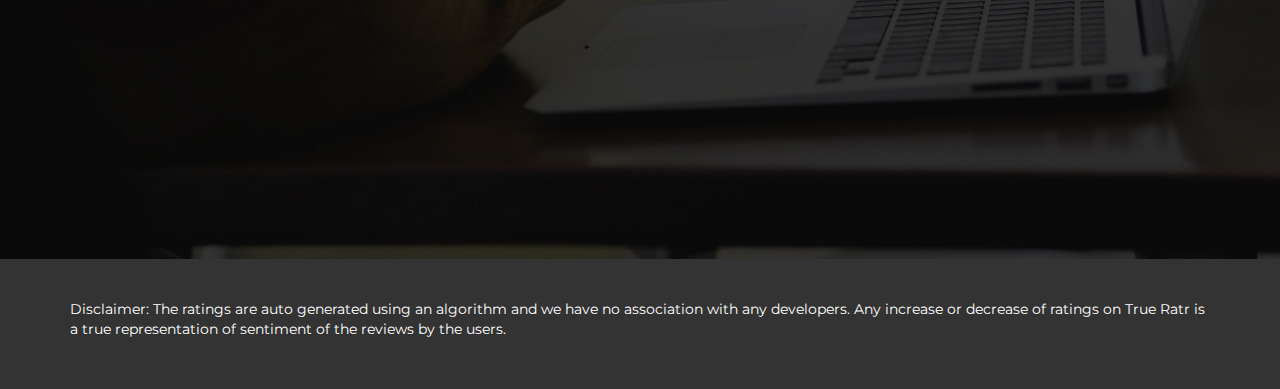
<file: trueratr.html>
<!DOCTYPE html>
<html lang="en">

<head>
  <meta charset="utf-8">
  <meta name="viewport" content="width=device-width, initial-scale=1">
  <title>TrueRatr - Misleading Reviews Never Again</title>
  <link rel="apple-touch-icon" sizes="57x57" href="favicons/apple-icon-57x57.png">
<link rel="apple-touch-icon" sizes="60x60" href="favicons/apple-icon-60x60.png">
<link rel="apple-touch-icon" sizes="72x72" href="favicons/apple-icon-72x72.png">
<link rel="apple-touch-icon" sizes="76x76" href="favicons/apple-icon-76x76.png">
<link rel="apple-touch-icon" sizes="114x114" href="favicons/apple-icon-114x114.png">
<link rel="apple-touch-icon" sizes="120x120" href="favicons/apple-icon-120x120.png">
<link rel="apple-touch-icon" sizes="144x144" href="favicons/apple-icon-144x144.png">
<link rel="apple-touch-icon" sizes="152x152" href="favicons/apple-icon-152x152.png">
<link rel="apple-touch-icon" sizes="180x180" href="favicons/apple-icon-180x180.png">
<link rel="icon" type="image/png" sizes="192x192"  href="favicons/android-icon-192x192.png">
<link rel="icon" type="image/png" sizes="32x32" href="favicons/favicon-32x32.png">
<link rel="icon" type="image/png" sizes="96x96" href="favicons/favicon-96x96.png">
<link rel="icon" type="image/png" sizes="16x16" href="favicons/favicon-16x16.png">
<link rel="manifest" href="favicons/manifest.json">
<meta name="msapplication-TileColor" content="#ffffff">
<meta name="msapplication-TileImage" content="favicons/ms-icon-144x144.png">
<meta name="theme-color" content="#ffffff">



  <!-- Bootstrap -->
  <link rel="stylesheet" type="text/css" href="assets/css/bootstrap.css">

  <!-- Main Style -->
  <link rel="stylesheet" type="text/css" href="assets/css/main.css">

  <!-- Responsive Style -->
  <link rel="stylesheet" type="text/css" href="assets/css/responsive.css">

  <!--Icon Font-->
  <link rel="stylesheet" media="screen" href="assets/fonts/font-awesome/font-awesome.min.css" />


  <!-- Extras -->
  <link rel="stylesheet" type="text/css" href="assets/extras/animate.css">


  <!-- jQuery Load -->
  <script src="assets/js/jquery-min.js"></script>
  <!-- HTML5 Shim and Respond.js IE8 support of HTML5 elements and media queries -->

  <!--[if lt IE 9]>
          <script src="https://oss.maxcdn.com/libs/html5shiv/3.7.0/html5shiv.js"></script>
          <script src="https://oss.maxcdn.com/libs/respond.js/1.4.2/respond.min.js"></script>
        <![endif]-->
<script>
function redirectToSearchListing(){
  var queryTerm = document.getElementById('searchBox').value;
  window.location.href = "searchlisting.html?q="+ queryTerm;

}

function getURL(){
  var queryTerm = document.getElementById('searchBox').value;
  return "searchlisting.html?q=" + queryTerm
}
</script>
</head>

<body>
  <!-- Nav Menu Section -->
  <div class="logo-menu">
    <nav class="navbar navbar-default">
      <div class="container">
        <!-- Brand and toggle get grouped for better mobile display -->
        <div class="navbar-header col-md-3">
          
          <a class="navbar-brand" href="trueratr.html"> <img src="assets/img/features/Desktop.png" alt=""></a>
        </div>

        <div class="collapse navbar-collapse" id="navbar">
          <ul class="nav navbar-nav pull-right">
          
          </ul>
        </div>
      </div>
    </nav>
  </div>
  <!-- Nav Menu Section End -->

  <!-- Hero Area Section -->

  <section id="hero-area">
    <div class="hero-inner">
      <div class="container">
        <div class="row">
          <div class="col-md-12">
            <h1 class="title-big">True Ratr</h1>
            <h2 class="subtitle-big">Misleading reviews never again.</h2>
          </div>
          <div class="col-md-12 text-center">
            <form role="form" class="sign-up-form">
              <div class="form-group col-md-offset-4 col-md-4 col-md-offset-4 wow fadeInDown">
                <input type="text" class="form-control" id="searchBox" placeholder="Search for an app as you would on iTunes">
              </div>
              <div class="form-group col-md-offset-4 col-md-4 col-md-offset-4 wow fadeInDown" data-wow-delay=".7s">
              
                <a class="sign-up-button btn btn-border btn-lg col-md-offset-3 col-md-6 col-md-offset-3 wow fadeInUp" data-wow-delay="0.5s" href="javascript:redirectToSearchListing();">Search!</a>
              </div>
            </form>
          </div>
        </div>
      </div>
    </div>
  </section>

  <!-- Hero Area Section End-->



  <!-- feature Section -->

  <section id="key-features">
    <div class="container text-center">
      <div class="row">
        <h1 class="title-small wow tada">Why True Ratr?</h1>
        <h2 class="subtitle-small wow fadeInLeft" data-wow-delay=".5s">What makes us so awesome</h2>

        <div class="col-lg-4 col-md-4 col-sm-4 col-xs-12 wow fadeInUp" data-wow-delay=".5s">
          <div class="feature-item">
            <i class="fa fa-coffee fa-4x"></i>
            <h3>Detects Sarcasm</h3>
            <p>TrueRatr understands sarcastic reviews factors them appropriately.
            </p>
          </div>
        </div>


        <div class="col-lg-4 col-md-4 col-sm-4 col-xs-12 wow fadeInUp" data-wow-delay=".8s">
          <div class="feature-item">
            <i class="fa fa-check fa-4x"></i>
            <h3>Always learning</h3>
            <p>TrueRatr just gets better and better over time. It learns continously and has a feedback loop setup.</p>
          </div>
        </div>

        <div class="col-lg-4 col-md-4 col-sm-4 col-xs-12 wow fadeInUp" data-wow-delay="1.2s">
          <div class="feature-item">
            <i class="fa fa-leaf fa-4x"></i>
            <h3>With Insights</h3>
            <p>Get Insights on App ratings, get to see the best and the worst reviews. All that you need before you download an app.</p>
          </div>
        </div>

      </div>
    </div>
  </section>
  <!-- feature Section End -->

  <!-- feature Section Start -->
  <section id="features">
    <div class="container">
      <div class="row">
        <h1 class="title-small wow tada">The process</h1>
        <div class="col-lg-4 col-md-4 col-sm-4 col-xs-12">
          <div class="content-left text-right wow fadeInLeft animated" data-wow-offset="10">
            <div class="box-item left">
              <span class="icon">
                <i class="fa fa-th-list"></i>
              </span>
              <div class="text">
                <h4>Get all App Reviews</h4>
                <p>Scans all the reviews</p>
              </div>
            </div>
            <div class="box-item left">
              <span class="icon">
                <i class="fa fa-heart-o"></i>
              </span>
              <div class="text">
                <h4>Sentiment</h4>
                <p>Does a sentiment analysis on the reviews</p>
              </div>
            </div>
            <div class="box-item left">
              <span class="icon">
                <i class="fa fa-search-plus"></i>
              </span>
              <div class="text">
                <h4>Scan for Sarcasm</h4>
                <p>Scans for sarcastic reviews that has been a nightmare for all automated analysis</p>
              </div>
            </div>
          </div>
        </div>
        <div class="col-lg-4 col-md-4 col-sm-4 col-xs-12">
          <div class="show-box wow fadeInDown animated" data-wow-offset="10">
            <img src="assets/img/features/image.png" alt="">
          </div>
        </div>
        <div class="col-lg-4 col-md-4 col-sm-4 col-xs-12">
          <div class="content-right text-left wow fadeInRight animated" data-wow-offset="10">
            <div class="box-item right">
              <span class="icon">
                <i class="fa fa-search-plus"></i>
              </span>
              <div class="text">
                <h4>Quantify Reviews to Ratings</h4>
                <p>Gnerate a qunatifyable rating based on the sentiment of the reviews</p>
              </div>
            </div>
            <div class="box-item right">
              <span class="icon">
                <i class="fa fa-bar-chart-o"></i>
              </span>
              <div class="text">
                <h4>Insights</h4>
                <p>Gives you an insight on the best reviews</p>
              </div>
            </div>
            <div class="box-item right">
              <span class="icon">
                <i class="fa fa-ban"></i>
              </span>
              <div class="text">
                <h4>Outliers</h4>
                <p>Detects the outliers that sway the ratings</p>
              </div>
            </div>
          </div>
        </div>
      </div>
    </div>
  </section>
  <!-- Features Section Start -->
  <section id="bottom">
    <div class="container">
      </br>
   </br>
     <p>Disclaimer: The ratings are auto generated using an algorithm and we have no association with any developers. Any increase or decrease of ratings on True Ratr is a true representation of sentiment of the reviews by the users. </p>
    </br>
   </br>
    </div>
  </section>
  <!-- Bootstrap JS -->
  <script src="assets/js/bootstrap.js"></script>
  <!-- WOW JS plugin for animation -->
  <script src="assets/js/wow.js"></script>
  <!-- All JS plugin Triggers -->
  <script src="assets/js/main.js"></script>
</body>
</html>
</file>
<file: assets/css/main.css>
@import url(http://fonts.googleapis.com/css?family=Montserrat:400,700);
body {
  font-family: 'Montserrat', sans-serif;
  font-size: 14px;
  font-weight: 400;
  -webkit-box-sizing: border-box;
  -moz-box-sizing: border-box;
  box-sizing: border-box;
  -webkit-font-smoothing: subpixel-antialiased;
}
a {
  color: #e74c3c;
  -webkit-transition: all 0.2s linear;
  -moz-transition: all 0.2s linear;
  -o-transition: all 0.2s linear;
  transition: all 0.2s linear;
}
a:hover {
  color: #e76c3c;
}
.row {
  padding: 60px 0px;
}
.row1 {
  padding: 20px 0px;
}
.btn {
  border: none;
  -webkit-transition: all 0.2s linear;
  -moz-transition: all 0.2s linear;
  -o-transition: all 0.2s linear;
  transition: all 0.2s linear;
}
.btn-border {
  background: transparent;
  border: 2px solid #fff;
  color: #fff;
}
.btn-border:hover {
  background: #fff;
  color: #444;
}
.btn-default {
  background: #3498db;
  color: #fff;
}
.btn-default:hover {
  background: #2980b9;
  color: #fff;
}
.title-big {
  text-align: center;
  font-size: 60px;
}
.subtitle-big {
  text-align: center;
  font-weight: 100;
  padding-bottom: 30px;
  position: relative;
  color: #bdc3c7;
}
.title-small {
  font-size: 45px;
}
.subtitle-small {
  font-weight: 100;
  padding-bottom: 30px;
  position: relative;
  color: #bdc3c7;
  font-size: 20px;
}
.logo-menu .container {
  margin-top: 20px;
  margin-bottom: 20px;
}
.navbar {
  margin-bottom: 0;
}
.navbar li {
  color: #d1d1d1;
}
.navbar-default {
  border: none;
  border-radius: 0;
  background: #3498DB;
}
.navbar-default .navbar-nav > li {
  margin: 0 15px;
  border-radius: 4px;
}
.navbar-default .navbar-nav > .active > a,
.navbar-default .navbar-nav > .active > a:hover,
.navbar-default .navbar-nav > .active > a:focus {
  color: #fff;
  background: none;
  padding: 8px 15px;
}
.navbar-default .navbar-nav li a,
.navbar-default .navbar-nav li a:hover {
  color: #fff;
  padding: 8px 15px;
}
.navbar-default .navbar-nav > .active,
.navbar-default .navbar-nav li:hover {
  color: #fff;
  background: rgba(41, 40, 40, 0.42);
  -webkit-transition: all 0.2s linear;
  -moz-transition: all 0.2s linear;
  -o-transition: all 0.2s linear;
  transition: all 0.2s linear;
}
.navbar-default .navbar-brand {
  font-size: 25px;
  color: #fff;
  font-weight: 100;
  padding: 8px 15px;
}
.navbar-default .navbar-brand:hover {
  color: #eee;
}
.navbar-default .navbar-toggle .icon-bar {
  background: #fff;
}
.navbar-default .navbar-toggle:hover,
.navbar-default .navbar-toggle:focus {
  background: #333;
}
#hero-area {
  background: url(../img/backgrounds/hero-bg.jpg) fixed;
  background-size: cover;
  color: #fff;
}
#hero-area .btn {
  margin-right: 20px;
}
#hero-area img {
  max-width: 100%;
}
#hero-area p {
  padding: 50px 0;
}
#hero-area .row {
  padding: 100px 0;
}
.hero-inner {
  position: relative;
  color: #fff;
}
.hero-inner:before {
  background-color: rgba(52, 152, 219, 0.5);
  position: absolute;
  width: 100%;
  height: 100%;
  top: 0;
  bottom: 0;
  content: "";
  display: block;
}
.sign-up-form input,
.sign-in-form input,
.sign-up-form input[type="password"],
.sign-in-form input[type="password"],
.sign-up-form input[type="text"],
.sign-in-form input[type="text"],
.sign-up-form input,
.sign-in-form input,
.sign-up-form input[type="email"],
.sign-in-form input[type="email"] {
  background: transparent;
  color: #fff;
  border: 2px solid #fff;
  height: 45px;
  margin-bottom: 30px;
}
#sign-in-area,
#sign-up-area {
background: url(../img/backgrounds/hero-bg.jpg) fixed;
}
#sign-in-area .title-big,
#sign-up-area .title-big {
  color: #fff;
}
#key-features i {
  color: #333;
  margin-bottom: 15px;
}
#key-features h3 {
  margin-top: 0;
  font-size: 28px;
  color: #3498DB;
}
#main-features #feature-list-item-1,
#main-features #feature-list-item-3 {
  background: #ecf0f1;
}
#main-features .title-small {
  color: #3498DB;
}
#main-features .subtitle-small {
  line-height: 30px;
}
#main-features .btn-default {
  margin-top: 20px;
}
#features {
  background: url(../img/backgrounds/feature-bg.jpg);
  background-size: cover;
  overflow: hidden;
  position: relative;
}

#features .title-small {
  text-align: center;
  color: #ffffff;
}
#features .btn-lg {
  width: 220px;
  margin-top: 20px;
  margin-right: 15px;
  margin-left: 15px;
  text-transform: uppercase;
}
#features .btn-lg i {
  padding-right: 5px;
}
#features .icon {
  display: inline-block;
  width: 60px;
  height: 60px;
  border-radius: 4px;
  text-align: center;
  position: relative;
  z-index: 1;
  color: #ffffff;
}
#features .content-left,
#features .content-right {
  position: relative;
  top: 60px;
}
#features .content-left span {
  float: right;
  margin-left: 25px;
}
#features .content-right span {
  float: left;
  margin-right: 25px;
}
#features .box-item {
  padding-bottom: 40px;
}
#features .box-item .icon {
  background: #3498db;
  text-align: center;
  margin-top: 12px;
  -webkit-transition: background 0.2s, color 0.2s;
  -moz-transition: background 0.2s, color 0.2s;
  transition: background 0.2s, color 0.2s;
}
#features .box-item .icon i {
  color: #333333;
  font-size: 24px;
  line-height: 60px;
  -webkit-transition: all 0.2s linear;
  -moz-transition: all 0.2s linear;
  -o-transition: all 0.2s linear;
  transition: all 0.2s linear;
}
#features .box-item .text h4 {
  color: #ffffff;
  font-weight: 700;
  font-size: 16px;
  line-height: 22px;
  text-transform: uppercase;
}
#features .box-item .text p {
  color: #BABABA;
  font-weight: 300;
  font-size: 14px;
  line-height: 18px;
}
#features .box-item:hover .icon {
  background: #2980b9;
}
#features .box-item:hover .icon i {
  color: #ffffff;
}
#features .show-box {
  padding: 22px 64px;
}
#bottom {
  background: #333;
  color: #fff;
}
#bottom a {
  color: #fff;
}
#bottom ul {
  list-style: none;
  padding: 0;
}
#bottom .social i {
  border: 2px solid #3498db;
  background: #3498db;
  color: #333;
  padding: 10px;
  margin-right: 5px;
  width: 50px;
  height: 50px;
  vertical-align: middle;
  border-radius: 100%;
}
#bottom .social i:hover {
  border: 2px solid transparent;
  -webkit-animation-name: fadeIn;
  animation-name: fadeIn;
  -webkit-animation-duration: 1s;
  animation-duration: 1s;
  -webkit-animation-fill-mode: both;
  animation-fill-mode: both;
}
#bottom .social .social-links a:hover {
  color: #fff;
}
#bottom .fa-facebook:before {
  margin-left: 5px;
}
#bottom .social .fa-facebook:hover {
  background: #3b5998;
  color: #fff;
}
#bottom .social .fa-twitter:hover {
  background: #00CAFB;
  color: #fff;
}
#bottom .social .fa-google-plus:hover {
  background: #D23A1D;
  color: #fff;
}
#bottom .social .fa-linkedin:hover {
  background: #007bb6;
  color: #fff;
}
#page-loader {
  position: absolute;
  top: 0;
  bottom: 0%;
  left: 0;
  right: 0%;
  background-color: white;
  z-index: 99;
  display: none;
  text-align: center;
  width: 100%;
  padding-top: 25px;
}
</file>
<file: assets/css/responsive.css>
@media (min-width: 768px) and (max-width: 1024px) {
  .navbar-default .navbar-nav li a,
  .navbar-default .navbar-nav li a:hover {
    padding: 8px;
  }
  .navbar-default .navbar-nav > li {
    margin: 0 2px;
    font-size: 12px;
  }
  .navbar-default .navbar-brand {
    font-size: 22px;
  }
  .title-big {
    font-size: 50px;
  }
  .subtitle-big {
    font-size: 20px;
  }
  #features .icon {
    margin: 25px -8px;
  }
  #features .show-box {
    padding: 22px 0;
  }
  #features .content-left span {
    margin-left: 12px;
  }
  #features .content-right span {
    margin-right: 12px;
  }
  #features .box-item .text h4 {
    font-size: 12px;
    line-height: 16px;
  }
  #features .box-item .text p {
    font-size: 12px;
  }
}
@media (min-width: 320px) and (max-width: 480px) {
  .navbar-default .navbar-nav li a,
  .navbar-default .navbar-nav li a:hover {
    padding: 8px;
  }
  .navbar-default .navbar-nav > li {
    margin: 0 2px;
    font-size: 12px;
  }
  .navbar-default .navbar-brand {
    font-size: 22px;
  }
  .title-big {
    font-size: 40px;
  }
  .subtitle-big {
    font-size: 18px;
  }
  .title-small {
    font-size: 30px;
  }
  #main-features img {
    width: 100%;
  }
  .feature-item {
    margin-bottom: 20px;
  }
  #hero-area .row {
    padding: 20px 0px;
  }
  #features .box-item .icon {
    margin: 10px 15px;
    float: left;
  }
  #features .text {
    text-align: left;
  }
  #features .box-item .text h4 {
    font-size: 12px;
    line-height: 16px;
  }
  #features .box-item .text p {
    font-size: 12px;
  }
  #features .show-box {
    padding: 24px 30px;
  }
  #features .content-left,
  #features .content-right {
    top: 0;
  }
}
</file>
